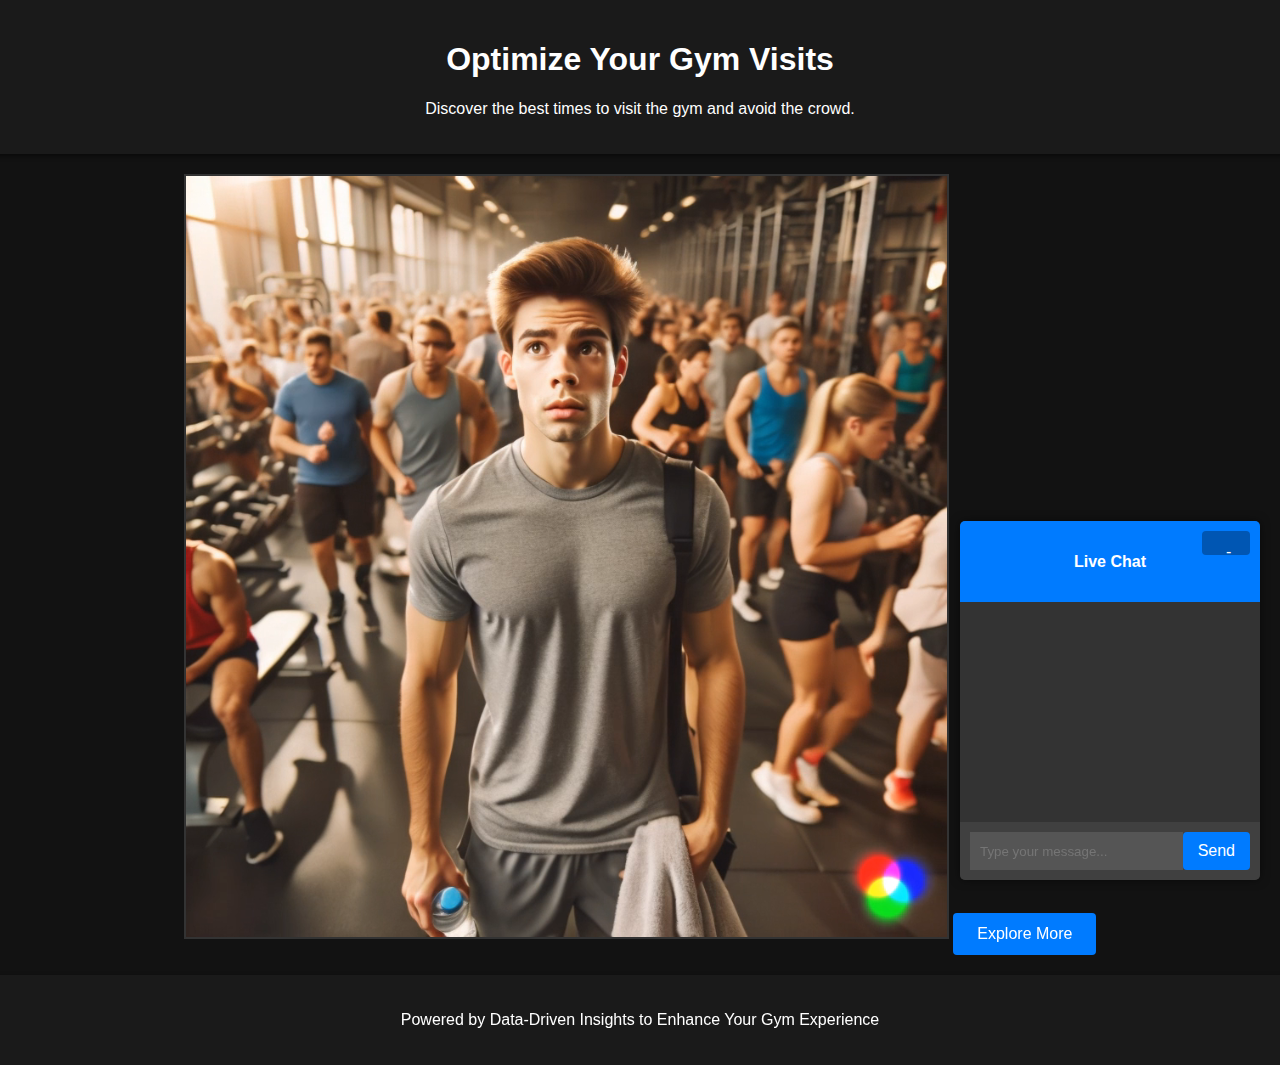
<file: index.html>
<!DOCTYPE html>
<html lang="en">
<head>
    <meta charset="UTF-8">
    <meta name="viewport" content="width=device-width, initial-scale=1.0">
    <title>Gym Crowd Management</title>
    <link rel="stylesheet" href="style.css">
    <script src="chat.js" defer></script>
</head>
<body>
    <div class="container">
        <header>
            <h1>Optimize Your Gym Visits</h1>
            <p>Discover the best times to visit the gym and avoid the crowd.</p>
        </header>
        <main>
            <video id="gymVideo" autoplay loop muted>
                <source src="gymVideo.mp4" type="video/mp4">
                Your browser does not support the video tag.
            </video>
            <button onclick="window.location.href='content.html';">Explore More</button>
        </main>
        <footer>
            <p>Powered by Data-Driven Insights to Enhance Your Gym Experience</p>
        </footer>
    </div>
    <div class="chat-box">
        <div class="chat-header">
            <h4>Live Chat</h4>
            <button class="chat-toggle" onclick="toggleChat()">-</button>
        </div>
        <div class="chat-messages" id="chat-messages"></div>
        <div class="chat-input">
            <input type="text" id="chat-input" placeholder="Type your message..." />
            <button onclick="sendMessage()">Send</button>
        </div>
    </div>
</body>
</html>
</file>
<file: style.css>
body, html {
  margin: 0;
  padding: 0;
  font-family: 'Arial', sans-serif;
  background-color: #121212; /* Dark background */
  color: #fff; /* Light color text */
}

.container {
  display: flex;
  flex-direction: column;
  align-items: center;
  justify-content: center;
  min-height: 100vh;
  text-align: center;
}

header, footer {
  padding: 20px;
  width: 100%;
  background-color: #1a1a1a;
  box-shadow: 0 2px 4px rgba(0,0,0,0.5);
}

main {
  padding: 20px;
}

video {
  width: 80%;
  max-width: 800px;
  height: auto;
  border: 2px solid #333;
}

button {
  padding: 12px 24px;
  background-color: #007BFF;
  color: white;
  border: none;
  cursor: pointer;
  font-size: 1rem;
  border-radius: 4px;
  transition: background-color 0.3s;
}

button:hover {
  background-color: #0056b3;
}

.chat-box {
  position: fixed;
  bottom: 20px;
  right: 20px;
  width: 300px;
  background-color: #282828;
  border-radius: 5px;
  box-shadow: 0 0 10px rgba(0,0,0,0.5);
  display: flex;
  flex-direction: column;
  overflow: hidden;
}

.chat-header {
  background-color: #007bff;
  color: white;
  padding: 10px;
  text-align: center;
}

.chat-messages {
  height: 200px;
  overflow-y: auto;
  padding: 10px;
  background-color: #333;
}

.chat-input {
  padding: 10px;
  background-color: #404040;
  display: flex;
}

.chat-input input {
  flex-grow: 1;
  border: none;
  padding: 10px;
  color: white;
  background-color: #555;
}

.chat-input button {
  border: none;
  background-color: #007BFF;
  color: white;
  padding: 10px 15px;
}

.chat-input input:focus,
.chat-input button:focus {
  outline: none;
}
.chat-header {
  background-color: #007bff;
  color: white;
  padding: 10px;
  text-align: center;
  position: relative;
}

.chat-toggle {
  position: absolute;
  right: 10px;
  top: 10px;
  width: 20px;
  height: 20px;
  border: none;
  background-color: #0056b3;
  color: white;
  cursor: pointer;
}

.chat-messages, .chat-input {
  transition: max-height 0.3s ease;
}

.minimized .chat-messages, .minimized .chat-input {
  max-height: 0;
  overflow: hidden;
}

.minimized .chat-toggle {
  transform: rotate(45deg);
}
</file>
